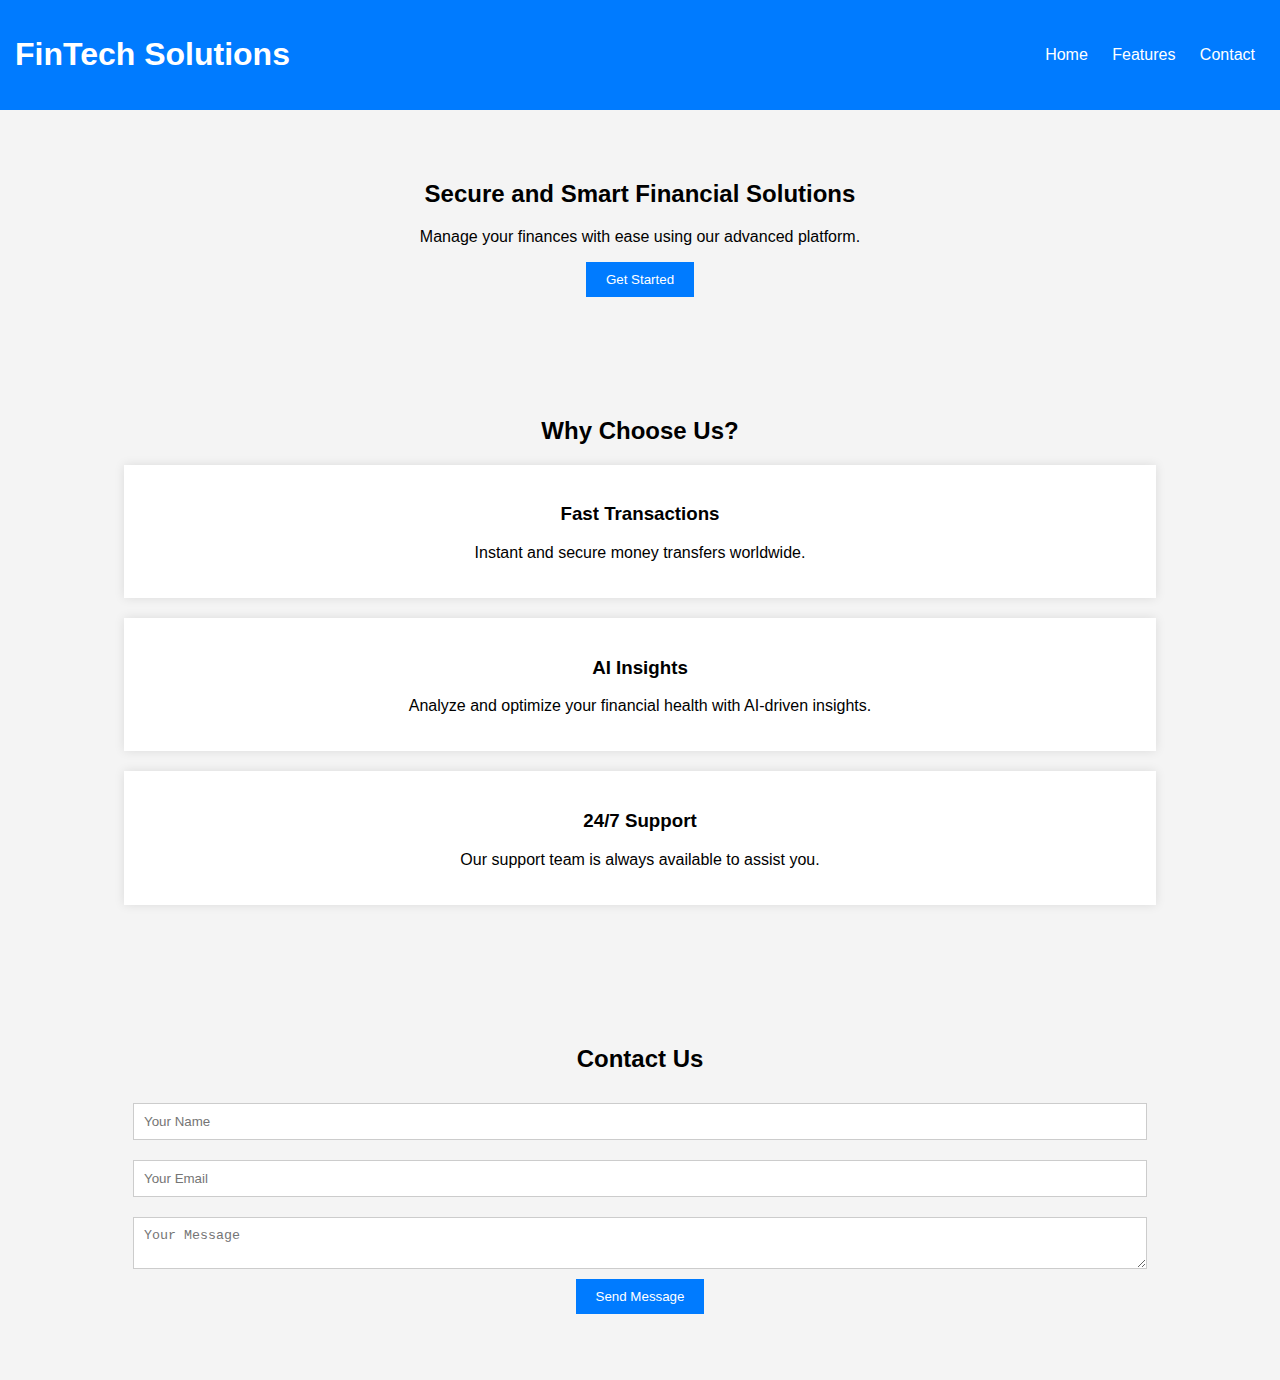
<file: index.html>
<!DOCTYPE html>
<html lang="en">
<head>
    <meta charset="UTF-8">
    <meta name="viewport" content="width=device-width, initial-scale=1.0">
    <title>FinTech Solutions</title>
    <link rel="stylesheet" href="styles.css">
</head>
<body>

    <header>
        <h1>FinTech Solutions</h1>
        <nav>
            <ul>
                <li><a href="#home">Home</a></li>
                <li><a href="#features">Features</a></li>
                <li><a href="#contact">Contact</a></li>
            </ul>
        </nav>
    </header>

    <section id="home">
        <h2>Secure and Smart Financial Solutions</h2>
        <p>Manage your finances with ease using our advanced platform.</p>
        <button onclick="showAlert()">Get Started</button>
    </section>

    <section id="features">
        <h2>Why Choose Us?</h2>
        <div class="feature">
            <h3>Fast Transactions</h3>
            <p>Instant and secure money transfers worldwide.</p>
        </div>
        <div class="feature">
            <h3>AI Insights</h3>
            <p>Analyze and optimize your financial health with AI-driven insights.</p>
        </div>
        <div class="feature">
            <h3>24/7 Support</h3>
            <p>Our support team is always available to assist you.</p>
        </div>
    </section>

    <section id="contact">
        <h2>Contact Us</h2>
        <form id="contactForm">
            <input type="text" id="name" placeholder="Your Name" required>
            <input type="email" id="email" placeholder="Your Email" required>
            <textarea id="message" placeholder="Your Message" required></textarea>
            <button type="submit">Send Message</button>
        </form>
        <p id="confirmation"></p>
    </section>

    <script src="script.js"></script>
</body>
</html>
</file>
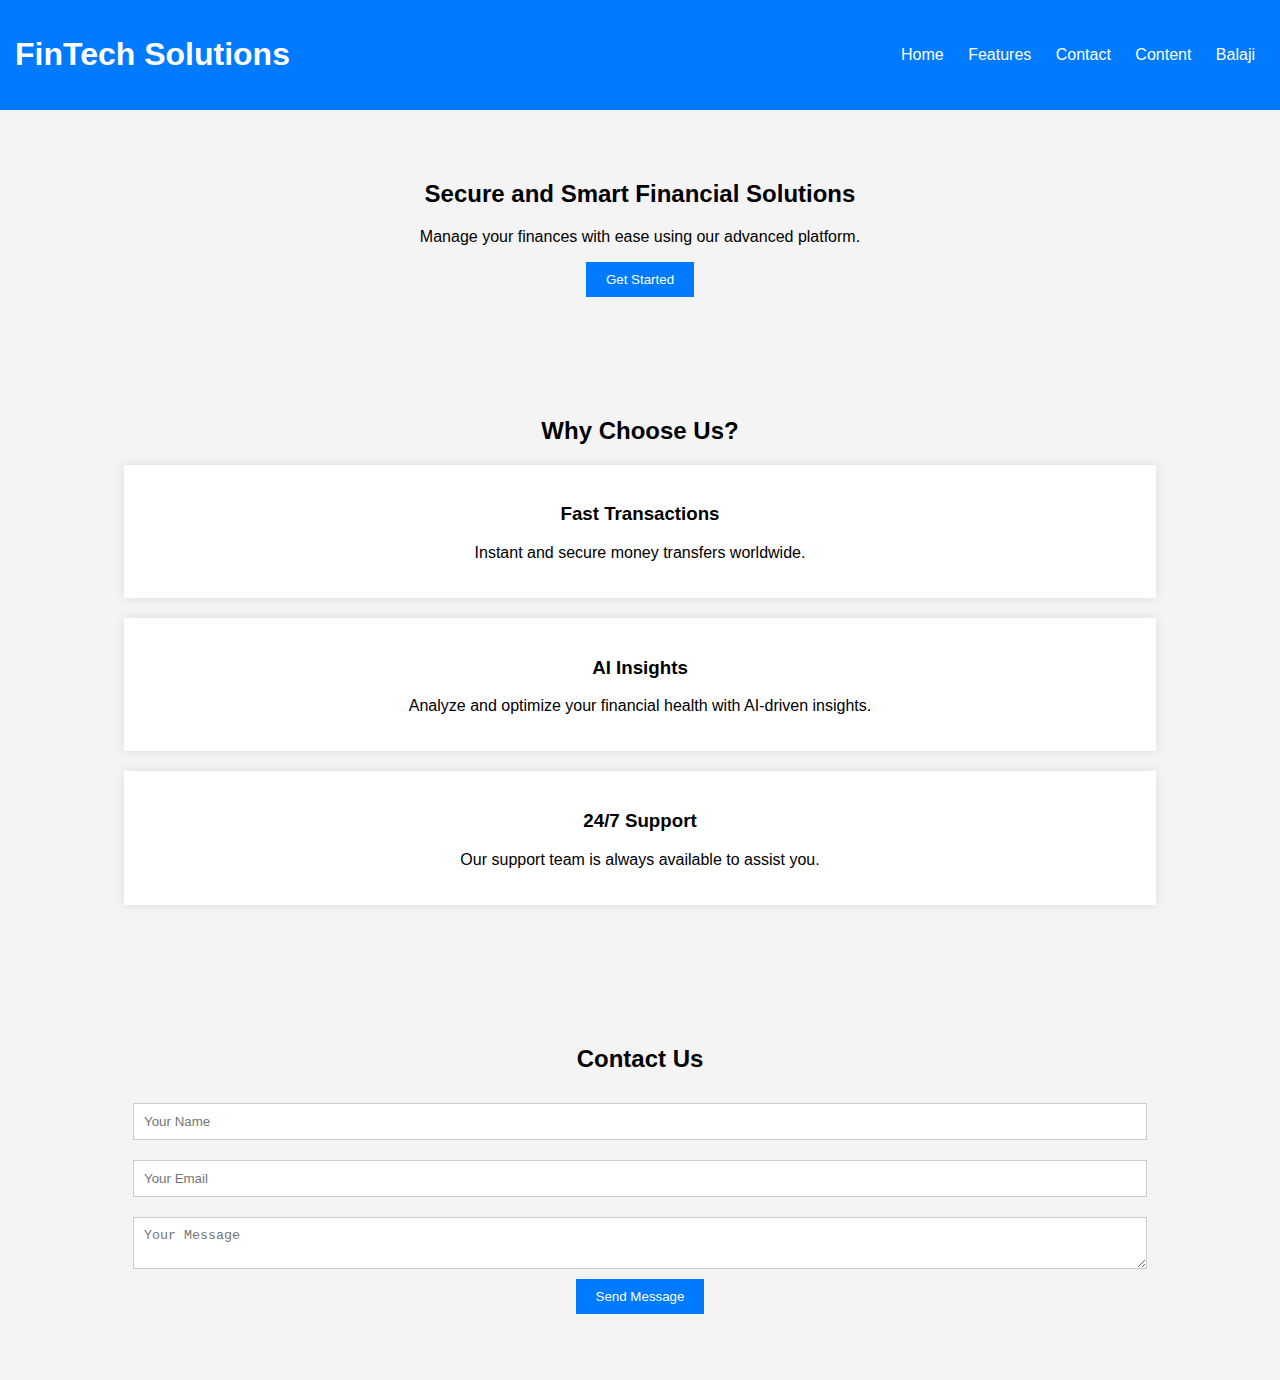
<file: ui/frontend/index.html>
<!DOCTYPE html>
<html lang="en">
<head>
    <meta charset="UTF-8">
    <meta name="viewport" content="width=device-width, initial-scale=1.0">
    <title>FinTech Solutions</title>
    <link rel="stylesheet" href="styles.css">
</head>
<body>

    <header>
        <h1>FinTech Solutions</h1>
        <nav>
            <ul>
                <li><a href="#home">Home</a></li>
                <li><a href="#features">Features</a></li>
                <li><a href="#contact">Contact</a></li>
                <li><a href="#content">Content</a></li>
                <li><a href="#balaji">Balaji</a></li>

            </ul>
        </nav>
    </header>

    <section id="home">
        <h2>Secure and Smart Financial Solutions</h2>
        <p>Manage your finances with ease using our advanced platform.</p>
        <button onclick="showAlert()">Get Started</button>
    </section>

    <section id="features">
        <h2>Why Choose Us?</h2>
        <div class="feature">
            <h3>Fast Transactions</h3>
            <p>Instant and secure money transfers worldwide.</p>
        </div>
        <div class="feature">
            <h3>AI Insights</h3>
            <p>Analyze and optimize your financial health with AI-driven insights.</p>
        </div>
        <div class="feature">
            <h3>24/7 Support</h3>
            <p>Our support team is always available to assist you.</p>
        </div>
    </section>

    <section id="contact">
        <h2>Contact Us</h2>
        <form id="contactForm">
            <input type="text" id="name" placeholder="Your Name" required>
            <input type="email" id="email" placeholder="Your Email" required>
            <textarea id="message" placeholder="Your Message" required></textarea>
            <button type="submit">Send Message</button>
        </form>
        <p id="confirmation"></p>
    </section>

    <script src="script.js"></script>
</body>
</html>
</file>
<file: styles.css>
body {
    font-family: Arial, sans-serif;
    text-align: center;
    margin: 0;
    padding: 0;
    background-color: #f4f4f4;
}

header {
    background-color: #007BFF;
    padding: 15px;
    color: white;
    display: flex;
    justify-content: space-between;
    align-items: center;
}

nav ul {
    list-style: none;
    padding: 0;
    margin: 0;
}

nav ul li {
    display: inline;
    margin: 0 10px;
}

nav ul li a {
    color: white;
    text-decoration: none;
}

section {
    padding: 50px 20px;
}

button {
    padding: 10px 20px;
    background-color: #007BFF;
    color: white;
    border: none;
    cursor: pointer;
}

button:hover {
    background-color: #0056b3;
}

.feature {
    background: white;
    padding: 20px;
    margin: 20px auto;
    width: 80%;
    box-shadow: 0 0 10px rgba(0, 0, 0, 0.1);
}

form {
    display: flex;
    flex-direction: column;
    align-items: center;
}

input, textarea {
    width: 80%;
    padding: 10px;
    margin: 10px 0;
    border: 1px solid #ccc;
}

#confirmation {
    color: green;
    margin-top: 10px;
}
</file>
<file: ui/frontend/styles.css>
body {
    font-family: Arial, sans-serif;
    text-align: center;
    margin: 0;
    padding: 0;
    background-color: #f4f4f4;
}

header {
    background-color: #007BFF;
    padding: 15px;
    color: white;
    display: flex;
    justify-content: space-between;
    align-items: center;
}

nav ul {
    list-style: none;
    padding: 0;
    margin: 0;
}

nav ul li {
    display: inline;
    margin: 0 10px;
}

nav ul li a {
    color: white;
    text-decoration: none;
}

section {
    padding: 50px 20px;
}

button {
    padding: 10px 20px;
    background-color: #007BFF;
    color: white;
    border: none;
    cursor: pointer;
}

button:hover {
    background-color: #0056b3;
}

.feature {
    background: white;
    padding: 20px;
    margin: 20px auto;
    width: 80%;
    box-shadow: 0 0 10px rgba(0, 0, 0, 0.1);
}

form {
    display: flex;
    flex-direction: column;
    align-items: center;
}

input, textarea {
    width: 80%;
    padding: 10px;
    margin: 10px 0;
    border: 1px solid #ccc;
}

#confirmation {
    color: green;
    margin-top: 10px;
}
</file>
